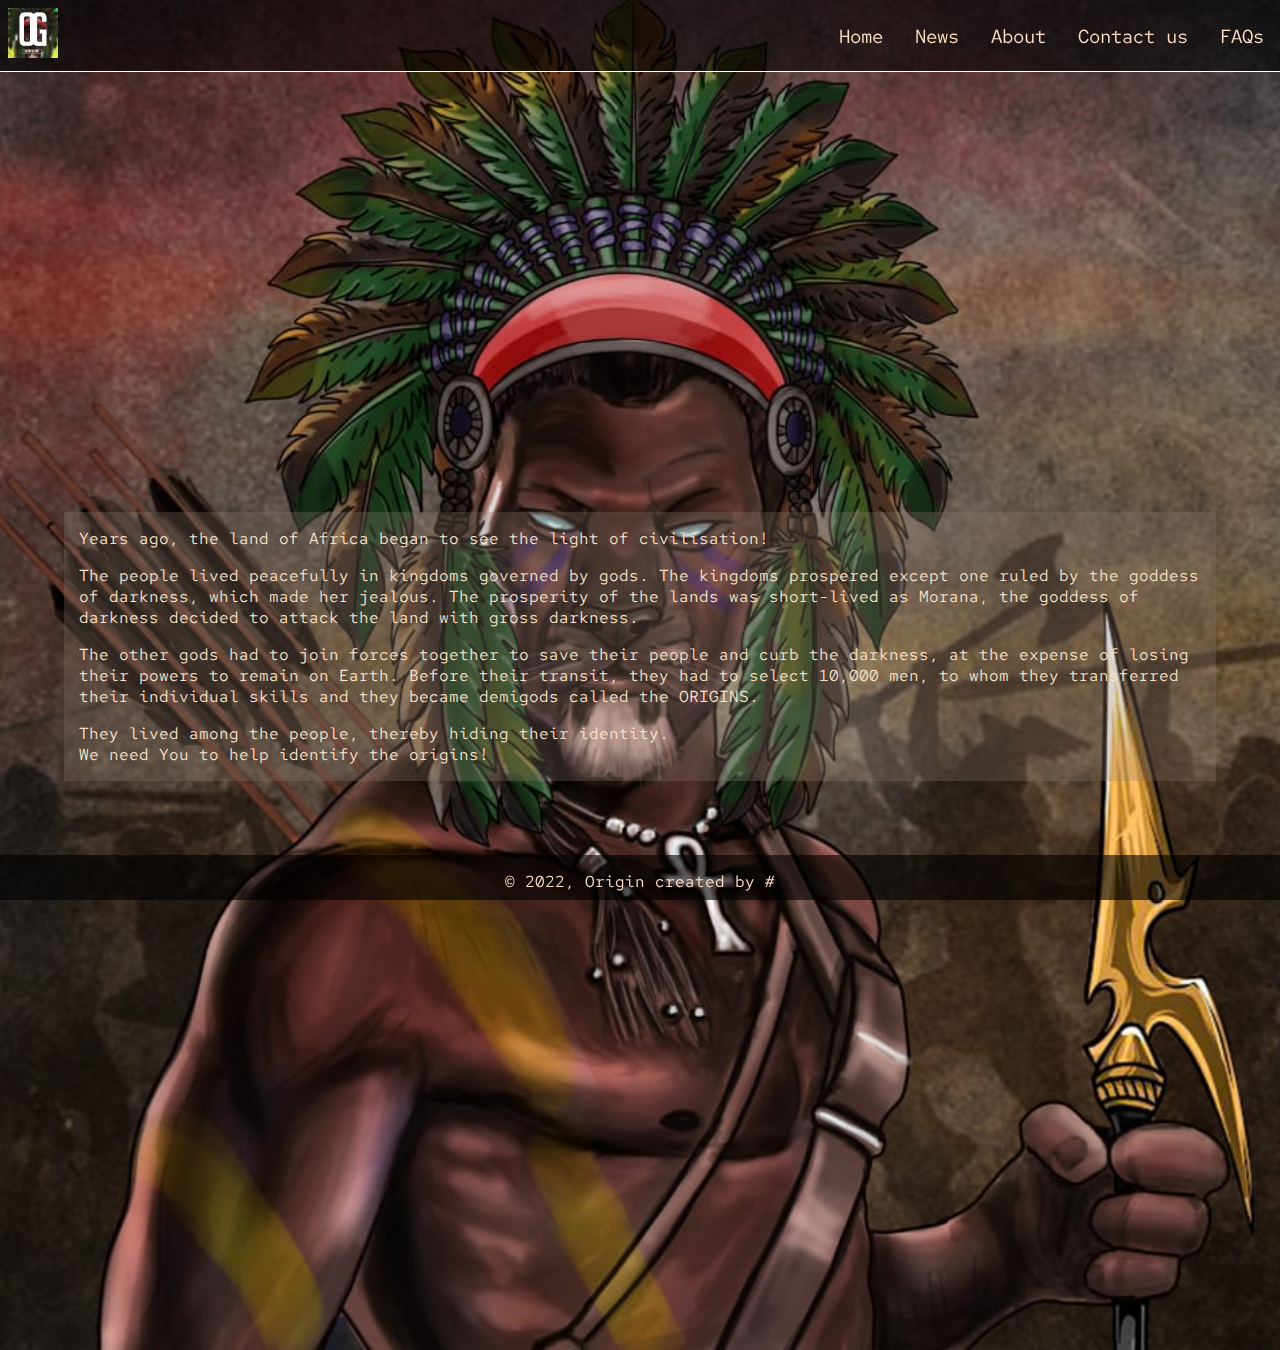
<file: index.html>
<!doctype html>
<html lang="en">
    <head>
        <meta charset="utf-8"/>
        <meta name="viewport" content="width=device-width, initial-scale=1.0">
        <title>Origin</title>
        <link rel="shortcut icon" type="image/x-icon" href="Icon Image.jpg"/>
        <link rel="stylesheet" type="text/css" href="styles.css" />
        <link rel="preconnect" href="https://fonts.googleapis.com">
        <link rel="preconnect" href="https://fonts.gstatic.com" crossorigin>
        <link href="https://fonts.googleapis.com/css2?family=Poppins:wght@200;500;600;700;800&family=Red+Hat+Mono:ital,wght@0,300;0,400;0,500;0,600;0,700;1,300;1,400;1,500;1,600;1,700&display=swap" rel="stylesheet">
    </head>

    <body>
       <nav class=navbar>
        <div class="logo">
            <a href="index2.html"><img src="Icon Image 5.jpg"></a>
        </div>
        <a href="#" class="toggle-button">
            <span class="bar"></span>
            <span class="bar"></span>
            <span class="bar"></span>
        </a>
        <div class="links">
        <ul>
            <li><a href="#">Home</a></li>
            <li><a href="#">News</a></li>
            <li><a href="index2.html">About</a></li>
            <li><a href="#">Contact us</a></li>
            <li><a href="#">FAQs</a></li>
        </ul>
        </div>
       </nav>
       <section>
        <div class="content">
            
            <p>
                Years ago, the land of Africa began to see the light of civilisation! <p>The people lived peacefully in kingdoms governed by gods. The kingdoms  prospered except one ruled by the goddess of darkness, which made her jealous.
            
            The prosperity of the lands was short-lived as Morana, the goddess of darkness decided to attack the land with gross darkness.</p>
            
            The other gods had to join forces together to save their people and curb the darkness, at the expense of losing their powers to remain on Earth.
            
            Before their transit, they had to select 10,000 men, to whom they transferred their individual skills and they became demigods called the ORIGINS.
            
            <p>They lived among the people, thereby hiding their identity.
            
            <br>We need You to help identify the origins!</p>
            
            
        </div>
        <div class="footer">
            <p>© 2022, Origin created by #</p>

        </div>

       </section>


       <script src="script.js" defer></script>
   
    </body>
</html>
</file>
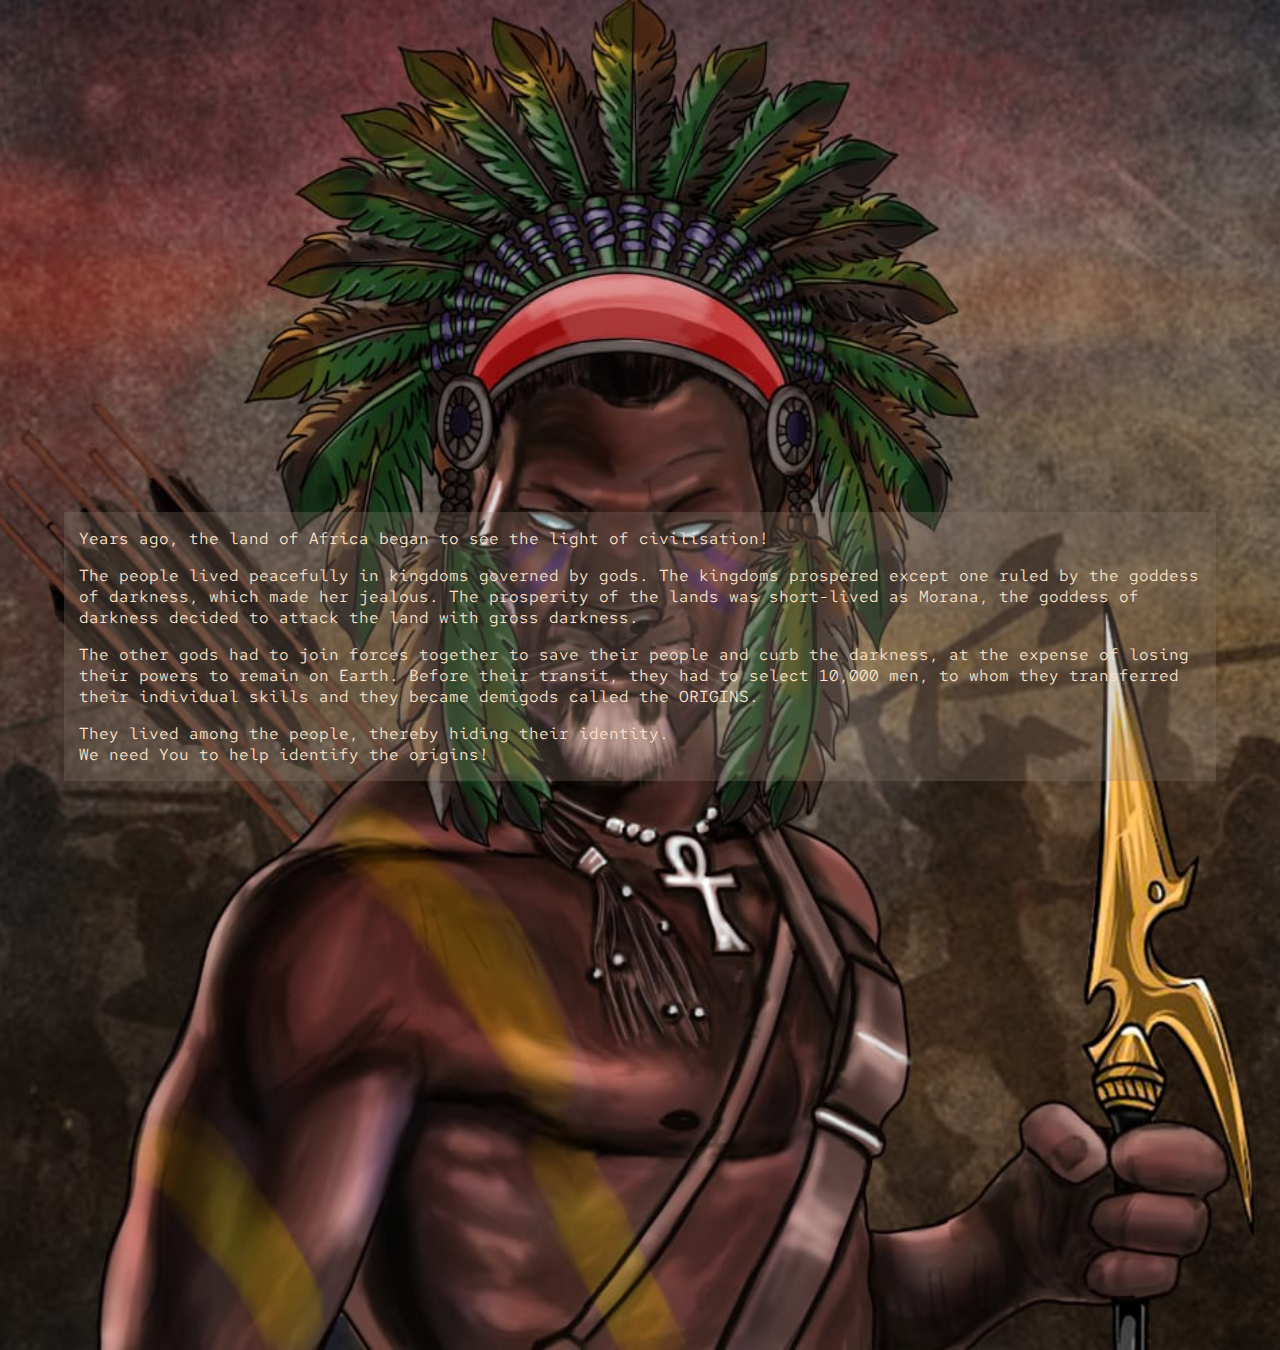
<file: index2.html>
<!doctype html>
<html lang="en">
    <head>
        <meta charset="utf-8"/>
        <meta name="viewport" content="width=device-width, initial-scale=1.0">
        <title>Origin</title>
        <link rel="shortcut icon" type="image/x-icon" href="Icon Image.jpg"/>
        <link rel="preconnect" href="https://fonts.googleapis.com">
        <link rel="stylesheet" type="text/css" href="styles.css" />
        <link rel="preconnect" href="https://fonts.gstatic.com" crossorigin>
        <link href="https://fonts.googleapis.com/css2?family=Poppins:wght@200;500;600;700;800&family=Red+Hat+Mono:ital,wght@0,300;0,400;0,500;0,600;0,700;1,300;1,400;1,500;1,600;1,700&display=swap" rel="stylesheet">
    </head>

    <body>
        <section>
            <div class="content">
                
                <p>
                    Years ago, the land of Africa began to see the light of civilisation! <p>The people lived peacefully in kingdoms governed by gods. The kingdoms  prospered except one ruled by the goddess of darkness, which made her jealous.
                
                The prosperity of the lands was short-lived as Morana, the goddess of darkness decided to attack the land with gross darkness.</p>
                
                The other gods had to join forces together to save their people and curb the darkness, at the expense of losing their powers to remain on Earth.
                
                Before their transit, they had to select 10,000 men, to whom they transferred their individual skills and they became demigods called the ORIGINS.
                
                <p>They lived among the people, thereby hiding their identity.
                
                <br>We need You to help identify the origins!</p>
                
                </p>
                
                </div>
           </section>
    
    
           
    </body>
</file>
<file: styles.css>
*{
    box-sizing: border-box;
}
body{
    margin: 0;
    padding: 0;
    font-family:'Red Hat Mono', monospace;
}

nav{
    position: fixed;
    /*top: 0;
    left: 0;*/
    width: 100%;
    height: auto;
     /*box-sizing: border-box;*/
    background: rgba(0, 0, 0, 0.6);
    border-bottom: 1px solid #fff;
    justify-content: space-between;
    /*flex-direction: column;*/
    align-items: center;
    display:flex;
}

nav .logo{
    margin: .5rem;
    /*padding: 22px 20px;
    height: 5px;
    float: left;*/
    
}

/*nav .toggle-button:hover{
    background:rgba(0, 0, 0, 0.7) ;
    border-radius: 6px;
}*/

nav ul{
    list-style: none;
    /*float: right;*/
    margin: 0;
    padding: 0;
    display: flex;
    /*flex-direction: column;*/

}

nav ul li a{
    line-height: auto;
    color: #ffe2c7;
   /* padding: 12px 30px;*/
    padding: 1rem;
    text-decoration: none;
    font-size: 1.5vw;
    /*font-weight: bold;*/
   /* text-transform: uppercase;*/
}

nav ul li a:hover{
    background:rgba(0, 0, 0, 0.7) ;
    border-radius: 6px;

}


section{
    width: 100%;
    height: 150vh;
    background: url(Art\ 1.jpg);
    background-size: cover;
    background-position: center;
}


.content{
    float: left;
    background: #8b7b6b49;
    width: 90%;
    padding-left:  15px;
    margin: 10% 5%;
    margin-top: 40%;
    font-family: 'Red Hat Mono', monospace;
    font-size: auto;
    color: #ffe2c7;
}

.footer{
    float: bottom;
    background:rgba(0, 0, 0, 0.6); 
    font-size: auto; 
    color: #ffe2c7;
    position: fixed;     
    text-align: center;    
    bottom: 0px; 
    width: 100%;
    height: 5%;
}  

.toggle-button{
    position: absolute;
    top: 25px;
    right: 3vw;
    display: none;
    flex-direction: column;
    justify-content: space-between;
    width: 30px;
    height: 21px;
    /*padding-right: 20px;
    padding-top: 20;*/
    
    

}

.toggle-button .bar{
    height: 3px;
    width: 100%;
    background-color: #ffe2c7;
    border-radius: 10px;
    /*position: relative;*/
   

}

@media (max-width: 600px) {
    .toggle-button{
      display: flex;
       
    }
    nav .links{
       display: none;
       width: 100%;
    }
    nav{
        flex-direction: column;
        align-items: flex-start;
        width: 100%;
    }
    nav ul{
        width: 100%;
        flex-direction: column;
    }
    nav ul li a:hover{
        background:rgba(0, 0, 0, 0.7) ;
        border-radius: 6px;
        width: 100%;
    }
    nav ul li{
        text-align: center;

    }
    nav ul li a{
        padding: .5rem 1rem;
        font-size: 15px;
    }
    nav .links.active{
        display: flex;
    }
  }
   
  /*nav .links
  {
    text-align: center;
    
  }

  @media (max-width: 400px) {
    nav.links{
        display: none;

    }
</file>
